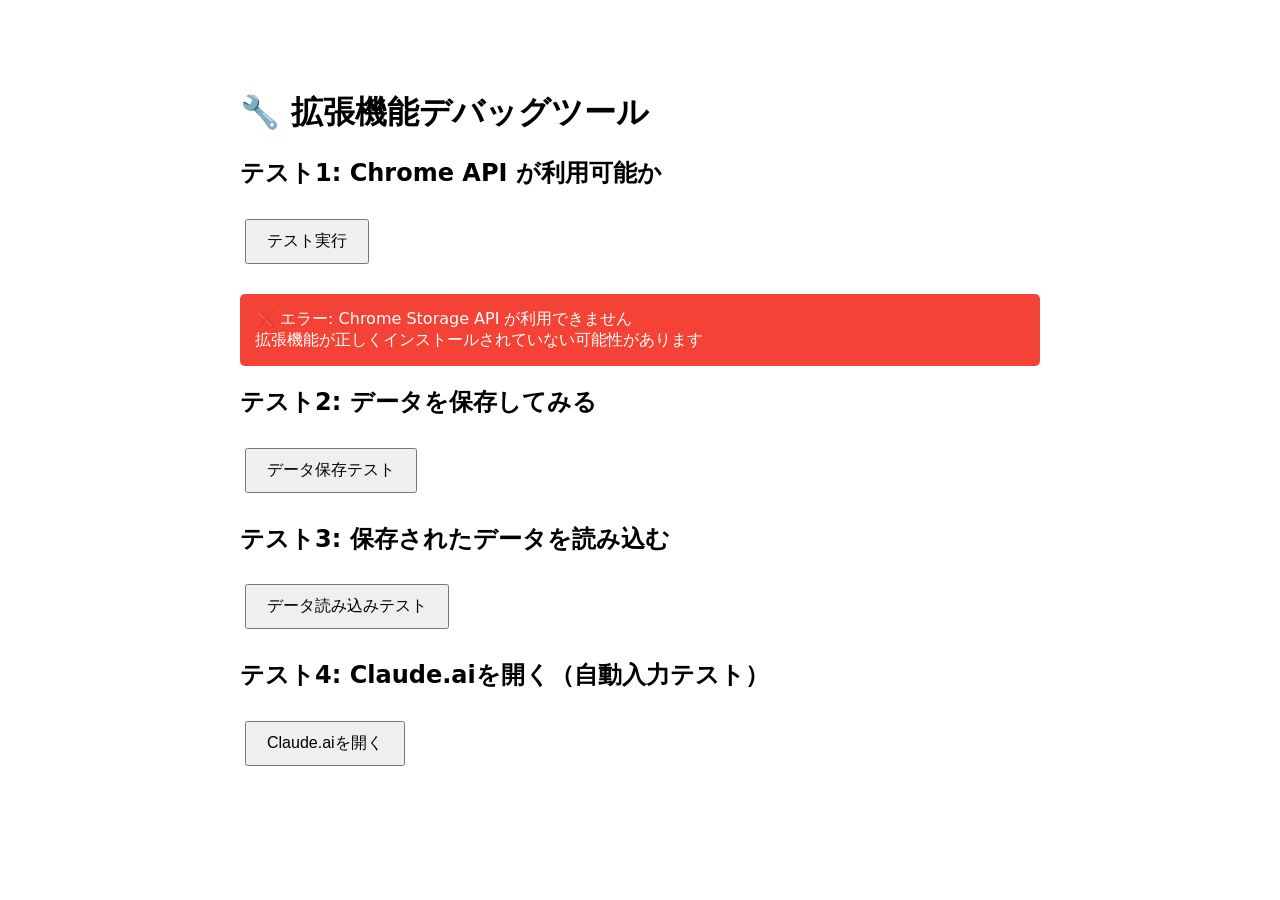
<file: chrome-extension/debug.html>
<!DOCTYPE html>
<html lang="ja">
<head>
    <meta charset="UTF-8">
    <title>拡張機能デバッグ</title>
    <style>
        body {
            font-family: system-ui, -apple-system, sans-serif;
            max-width: 800px;
            margin: 50px auto;
            padding: 20px;
        }
        button {
            padding: 10px 20px;
            font-size: 16px;
            margin: 10px 5px;
            cursor: pointer;
        }
        .success { background: #4CAF50; color: white; }
        .error { background: #f44336; color: white; }
        .info { background: #2196F3; color: white; }
        pre {
            background: #f5f5f5;
            padding: 15px;
            border-radius: 5px;
            overflow-x: auto;
        }
        .result {
            margin-top: 20px;
            padding: 15px;
            border-radius: 5px;
        }
    </style>
</head>
<body>
    <h1>🔧 拡張機能デバッグツール</h1>

    <h2>テスト1: Chrome API が利用可能か</h2>
    <button onclick="testChromeAPI()">テスト実行</button>
    <div id="test1Result"></div>

    <h2>テスト2: データを保存してみる</h2>
    <button onclick="testSaveData()">データ保存テスト</button>
    <div id="test2Result"></div>

    <h2>テスト3: 保存されたデータを読み込む</h2>
    <button onclick="testLoadData()">データ読み込みテスト</button>
    <div id="test3Result"></div>

    <h2>テスト4: Claude.aiを開く（自動入力テスト）</h2>
    <button onclick="testOpenClaude()">Claude.aiを開く</button>
    <div id="test4Result"></div>

    <script>
        function testChromeAPI() {
            const result = document.getElementById('test1Result');

            if (typeof chrome !== 'undefined' && chrome.storage) {
                result.innerHTML = `
                    <div class="result success">
                        ✅ 成功: Chrome Storage API が利用可能です<br>
                        <pre>${JSON.stringify({
                            chrome: 'available',
                            storage: 'available',
                            tabs: chrome.tabs ? 'available' : 'not available'
                        }, null, 2)}</pre>
                    </div>
                `;
            } else {
                result.innerHTML = `
                    <div class="result error">
                        ❌ エラー: Chrome Storage API が利用できません<br>
                        拡張機能が正しくインストールされていない可能性があります
                    </div>
                `;
            }
        }

        function testSaveData() {
            const result = document.getElementById('test2Result');
            const testPrompt = 'これはテストメッセージです。日時: ' + new Date().toLocaleString();

            if (typeof chrome !== 'undefined' && chrome.storage) {
                chrome.storage.local.set({ quizFactCheckPrompt: testPrompt }, () => {
                    result.innerHTML = `
                        <div class="result success">
                            ✅ 成功: データを保存しました<br>
                            <pre>${testPrompt}</pre>
                        </div>
                    `;
                });
            } else {
                result.innerHTML = `
                    <div class="result error">
                        ❌ エラー: Chrome Storage が利用できません
                    </div>
                `;
            }
        }

        function testLoadData() {
            const result = document.getElementById('test3Result');

            if (typeof chrome !== 'undefined' && chrome.storage) {
                chrome.storage.local.get(['quizFactCheckPrompt'], (data) => {
                    if (data.quizFactCheckPrompt) {
                        result.innerHTML = `
                            <div class="result success">
                                ✅ 成功: データを読み込みました<br>
                                <pre>${data.quizFactCheckPrompt}</pre>
                            </div>
                        `;
                    } else {
                        result.innerHTML = `
                            <div class="result info">
                                ℹ️ 情報: 保存されているデータがありません<br>
                                先に「データ保存テスト」を実行してください
                            </div>
                        `;
                    }
                });
            } else {
                result.innerHTML = `
                    <div class="result error">
                        ❌ エラー: Chrome Storage が利用できません
                    </div>
                `;
            }
        }

        function testOpenClaude() {
            const result = document.getElementById('test4Result');
            const testPrompt = `テスト質問

【問題文】
日本の首都はどこですか？

【答え】
東京

これは拡張機能のテストです。この質問が自動で入力・送信されれば成功です。`;

            if (typeof chrome !== 'undefined' && chrome.storage) {
                chrome.storage.local.set({ quizFactCheckPrompt: testPrompt }, () => {
                    window.open('https://claude.ai/new', '_blank');

                    result.innerHTML = `
                        <div class="result info">
                            ℹ️ Claude.aiを開きました<br>
                            <strong>確認事項：</strong><br>
                            1. Claude.aiのタブで F12 を押してコンソールを開く<br>
                            2. "[クイズ事実確認]" で始まるログを確認<br>
                            3. 自動で質問が入力・送信されるか確認<br>
                            <br>
                            <strong>保存したデータ：</strong><br>
                            <pre>${testPrompt}</pre>
                        </div>
                    `;
                });
            } else {
                result.innerHTML = `
                    <div class="result error">
                        ❌ エラー: Chrome Storage が利用できません
                    </div>
                `;
            }
        }

        // ページ読み込み時に自動テスト
        window.addEventListener('load', () => {
            testChromeAPI();
        });
    </script>
</body>
</html>
</file>
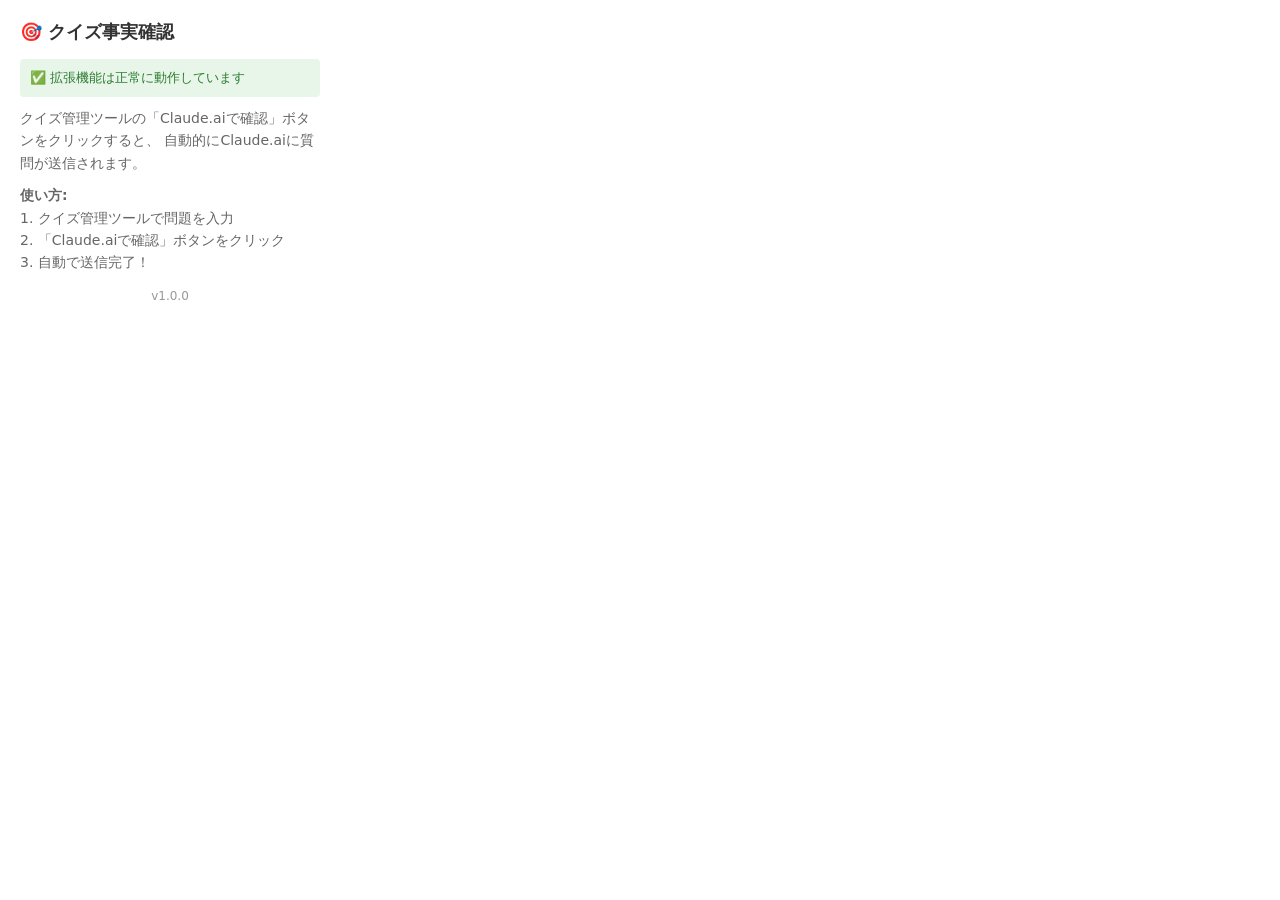
<file: chrome-extension/popup.html>
<!DOCTYPE html>
<html lang="ja">
<head>
    <meta charset="UTF-8">
    <meta name="viewport" content="width=device-width, initial-scale=1.0">
    <title>クイズ事実確認</title>
    <style>
        body {
            width: 300px;
            padding: 20px;
            font-family: system-ui, -apple-system, sans-serif;
            margin: 0;
        }
        h1 {
            font-size: 18px;
            margin: 0 0 15px 0;
            color: #333;
        }
        p {
            font-size: 14px;
            line-height: 1.6;
            color: #666;
            margin: 10px 0;
        }
        .status {
            padding: 10px;
            background: #e8f5e9;
            border-radius: 4px;
            font-size: 13px;
            color: #2e7d32;
        }
        .version {
            font-size: 12px;
            color: #999;
            text-align: center;
            margin-top: 15px;
        }
    </style>
</head>
<body>
    <h1>🎯 クイズ事実確認</h1>
    <div class="status">
        ✅ 拡張機能は正常に動作しています
    </div>
    <p>
        クイズ管理ツールの「Claude.aiで確認」ボタンをクリックすると、
        自動的にClaude.aiに質問が送信されます。
    </p>
    <p>
        <strong>使い方:</strong><br>
        1. クイズ管理ツールで問題を入力<br>
        2. 「Claude.aiで確認」ボタンをクリック<br>
        3. 自動で送信完了！
    </p>
    <div class="version">v1.0.0</div>
</body>
</html>
</file>
